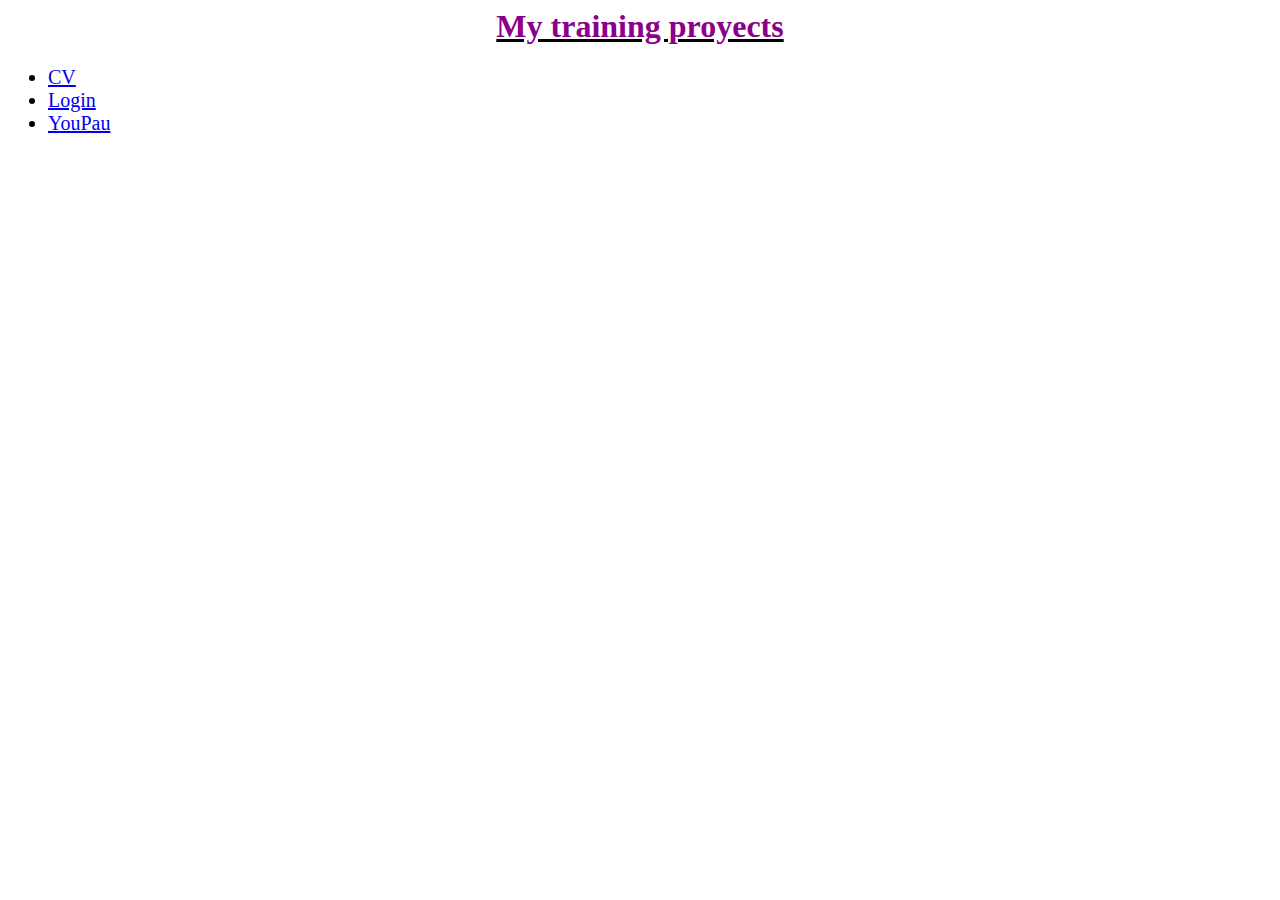
<file: index.html>
<html>
    <head>
        <title>First training</title>
        <meta name="viewport" content="width=device-width, initial-scale=1.0">
    </head>
    <body>
        <h1 style="color:darkmagenta; text-align:center; text-decoration: underline; text-decoration-color: black;">My training proyects</h1>
        <ul style="font-size: 20px;">
            <li>
                <a href="cv">CV</a>
            </li>
            <li>
                <a href="login">Login</a>
            </li>
            <li>
                <a href="YouPau">YouPau</a>
            </li>
        </ul>
    </body>
</html>
</file>
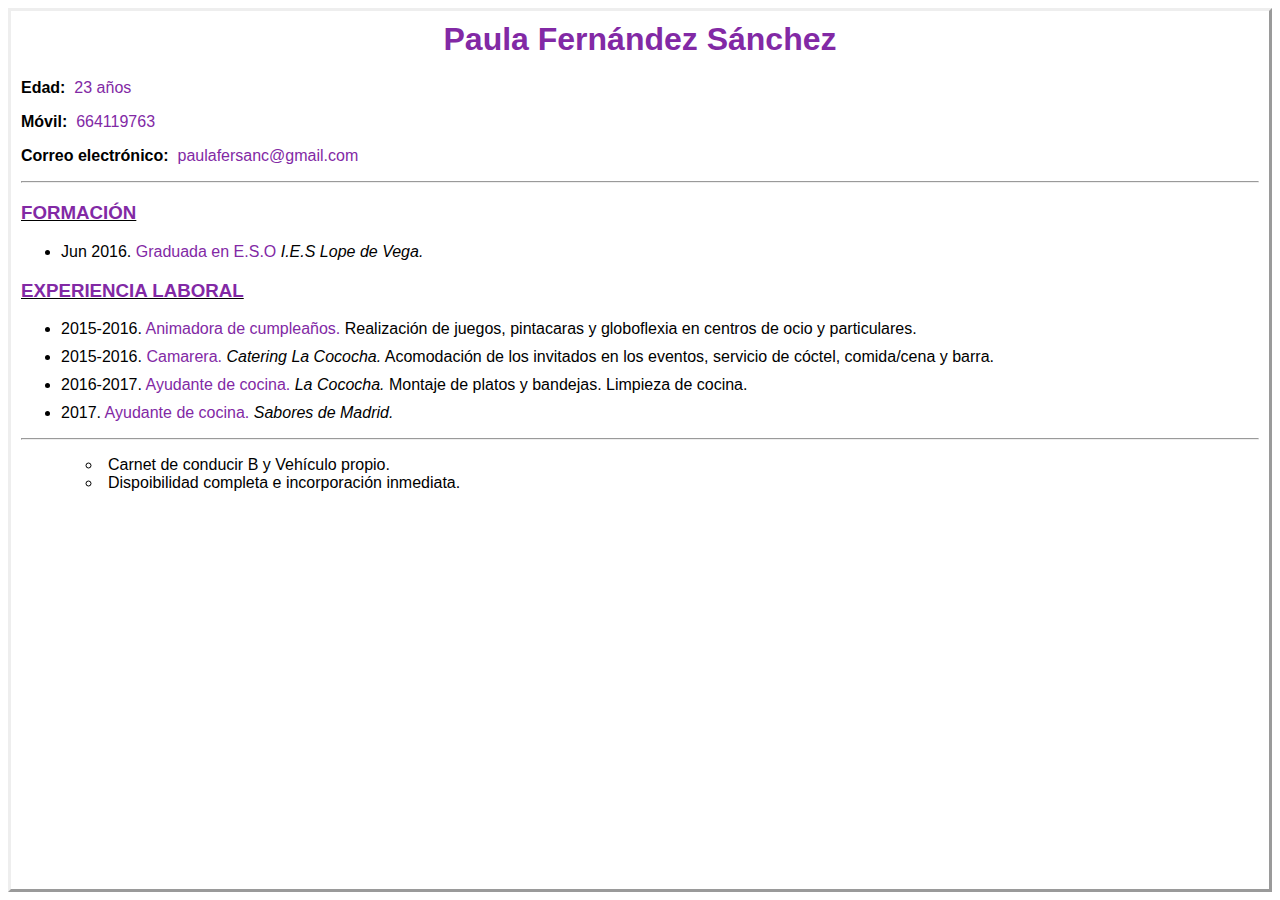
<file: bckp/index.html>
<html>
    <head>
        <title>CV</title>
    </head>
    <body style="font-family: sans-serif; border-style: outset; padding: 10px;">
        <h1 style="text-align: center; color:rgb(130, 41, 165);">Paula Fernández Sánchez
        </h1>
        <p>
            <b>
                <span>Edad:&nbsp;</span>
            </b>
            <span style="color: rgb(130, 41, 165)">23 años</span>
        </p>
        <p>
            <b>
            <span>Móvil:&nbsp;</span>
            </b>
            <span style="color: rgb(130, 41, 165)">664119763</span>
        </p>
        <p>
            <b>
            <span>Correo electrónico:&nbsp;</span>
            </b>
            <span style="color: rgb(130, 41, 165)">paulafersanc@gmail.com</span>
        </p>
        <hr>
        <h3 style="color:rgb(130, 41, 165); text-decoration: underline; text-decoration-color: black;">FORMACIÓN</h3>
        <ul> 
            <li style="margin: 10px 0;">
                <span>Jun 2016.</span>
                <span style="color:rgb(130, 41, 165)">Graduada en E.S.O</span>
                <span style="font-style: italic;"> I.E.S Lope de Vega.</span>
            </li>
        </ul>
        <h3 style="color: rgb(130, 41, 165); text-decoration:underline; text-decoration-color:black">EXPERIENCIA LABORAL</h3>
        <ul>
            <li style="margin: 10px 0;">
                <span>2015-2016.</span>
                <span style="color:rgb(130, 41, 165)">Animadora de cumpleaños.</span> 
                <span>Realización de juegos, pintacaras y globoflexia en centros de ocio y particulares.</span>
            </li>
            <li style="margin: 10px 0;">
                <span>2015-2016.</span>
                <span style="color:rgb(130, 41, 165)">Camarera.</span>
                <span style="font-style: italic;"> Catering La Cococha.</span> 
                <span>Acomodación de los invitados en los eventos, servicio de cóctel, comida/cena y barra.</span>
            </li>
            <li style="margin: 10px 0;">
            <span>2016-2017.</span>
            <span style="color:rgb(130, 41, 165)"> Ayudante de cocina.</span>
            <span style="font-style: italic;"> La Cococha.</span>
            <span>Montaje de platos y bandejas. Limpieza de cocina.</span>
            </li>
            <li style="margin: 10px 0;">
                2017. <span style="color: rgb(130, 41, 165)"> Ayudante de cocina.</span><span style="font-style: italic;"> Sabores de Madrid.</span></li>
        </ul>
        <hr>
        <ul style="list-style-type: circle; list-style-position: inside; text-indent: 25px;">
            <li>Carnet de conducir B y Vehículo propio.</li>
            <li>Dispoibilidad completa e incorporación inmediata.</li>
        </ul>
   </body>
</html>
</file>
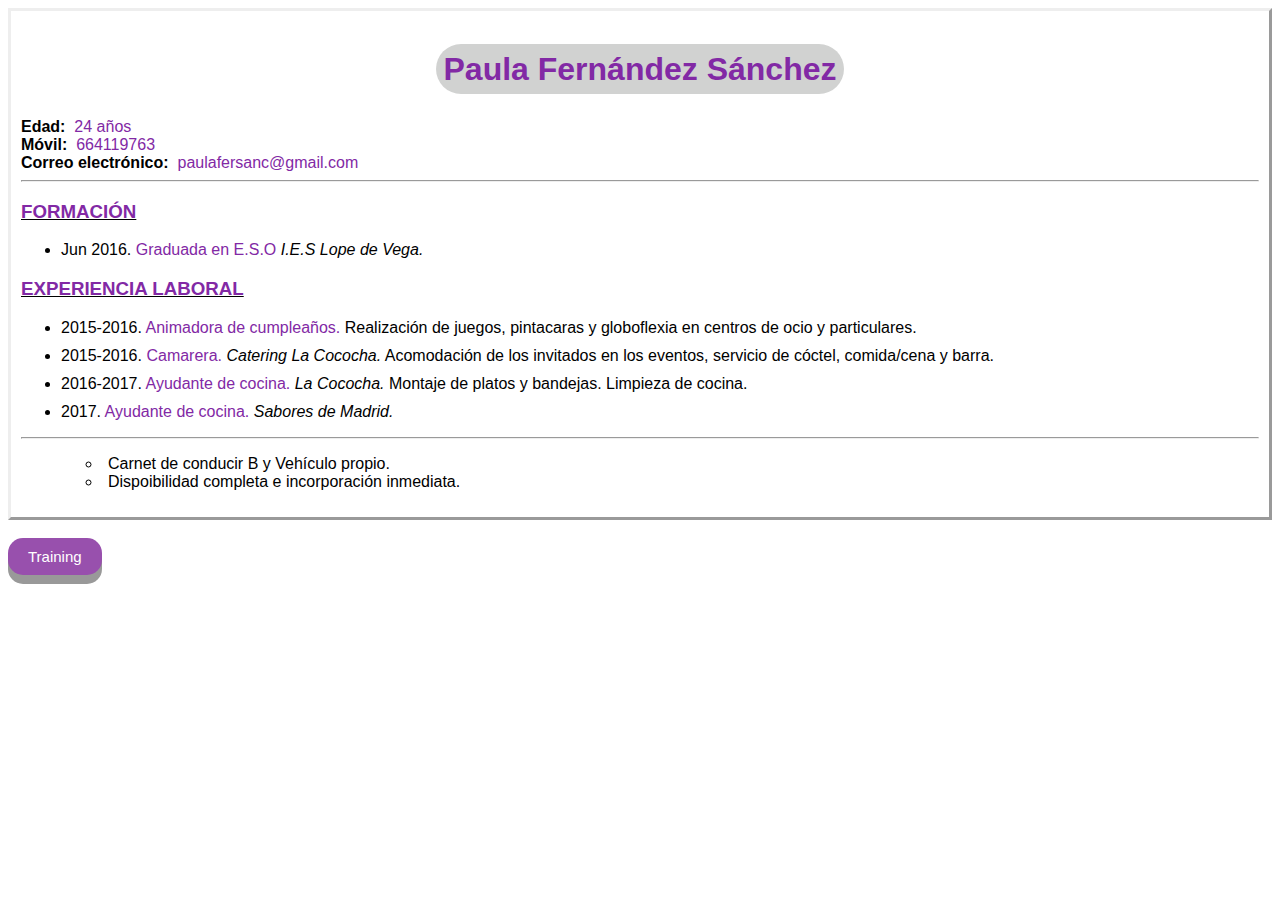
<file: cv/index.html>
<html>
    <head>
        <title>CV</title>
        <meta name="viewport" content="width=device-width, initial-scale=1.0">
        <style>
            @media screen AND (max-width: 400px) {
                .name {
                    font-size: 25px;
                }
            }

            a {
                text-decoration: none;
                color: white;
                font-weight: bold;
            }

            .button {
                padding: 10px 20px;
                font-size: 15px;
                text-align: center;
                cursor: pointer;
                outline: none;
                color: #fff;
                background-color: #9850ad;
                border: none;
                border-radius: 15px;
                box-shadow: 0 9px #999;
            }

            .button:hover {
                background-color: #60326e
            }

            .button:active {
                background-color: #9850ad;
                box-shadow: 0 5px #666;
                transform: translateY(4px);
            }
        </style>
    </head>
    <body>
        <div style="font-family: sans-serif; border-style: outset; padding: 10px;">
            <h1 style="text-align: center; color:rgb(130, 41, 165); margin: 30px 0;">
                <span class="name" style="border-radius: 30px; background-color: rgba(122, 126, 123, 0.35); padding: 7px;">Paula Fernández Sánchez</span> 
            </h1>
            <span>
                <b>
                    <span>Edad:&nbsp;</span>
                </b>
                <span style="color: rgb(130, 41, 165)">24 años</span>
            </span>
            <br>
            <span>
                <b>
                <span>Móvil:&nbsp;</span>
                </b>
                <span style="color: rgb(130, 41, 165)">664119763</span>
            </span>
            <br>
            <span>
                <b>
                <span>Correo electrónico:&nbsp;</span>
                </b>
                <span style="color: rgb(130, 41, 165)">paulafersanc@gmail.com</span>
            </span>
            <hr>
            <h3 style="color:rgb(130, 41, 165); text-decoration: underline; text-decoration-color: black;">FORMACIÓN</h3>
            <ul> 
                <li style="margin: 10px 0;">
                    <span>Jun 2016.</span>
                    <span style="color:rgb(130, 41, 165)">Graduada en E.S.O</span>
                    <span style="font-style: italic;"> I.E.S Lope de Vega.</span>
                </li>
            </ul>
            <h3 style="color: rgb(130, 41, 165); text-decoration:underline; text-decoration-color:black">EXPERIENCIA LABORAL</h3>
            <ul>
                <li style="margin: 10px 0;">
                    <span>2015-2016.</span>
                    <span style="color:rgb(130, 41, 165)">Animadora de cumpleaños.</span> 
                    <span>Realización de juegos, pintacaras y globoflexia en centros de ocio y particulares.</span>
                </li>
                <li style="margin: 10px 0;">
                    <span>2015-2016.</span>
                    <span style="color:rgb(130, 41, 165)">Camarera.</span>
                    <span style="font-style: italic;"> Catering La Cococha.</span> 
                    <span>Acomodación de los invitados en los eventos, servicio de cóctel, comida/cena y barra.</span>
                </li>
                <li style="margin: 10px 0;">
                <span>2016-2017.</span>
                <span style="color:rgb(130, 41, 165)"> Ayudante de cocina.</span>
                <span style="font-style: italic;"> La Cococha.</span>
                <span>Montaje de platos y bandejas. Limpieza de cocina.</span>
                </li>
                <li style="margin: 10px 0;">
                <span>2017.</span>
                <span style="color: rgb(130, 41, 165)"> Ayudante de cocina.</span>
                <span style="font-style: italic;"> Sabores de Madrid.</span>
                </li>
            </ul>
            <hr>
            <ul style="list-style-type: circle; list-style-position: inside; text-indent: 25px;">
                <li>Carnet de conducir B y Vehículo propio.</li>
                <li>Dispoibilidad completa e incorporación inmediata.</li>
            </ul>
        </div>
        <br>
        <a href="../">
            <button class="button">Training</button>
        </a>
   </body>
</html>
</file>
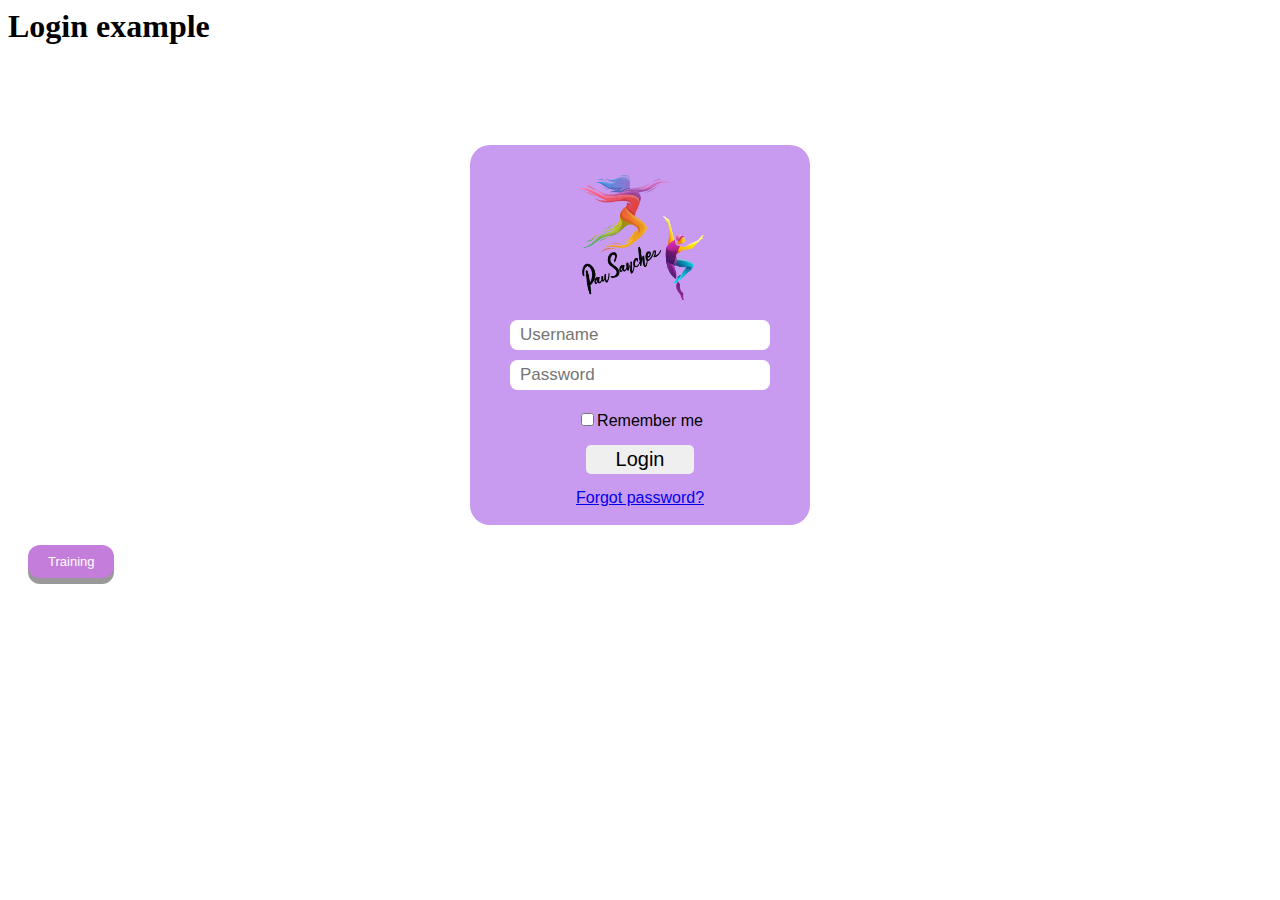
<file: login/index.html>
<html>
    <head>
        <title>Login</title>
        <meta name="viewport" content="width=device-width, initial-scale=1.0">
        <style>
            .login {
                width: 260px;
                height: 320px;
                border: none;
                border-radius: 20px;
                margin: 100px auto 0 auto;
                padding: 30px 40px;
                text-align: center;
                background-color: rgb(200, 155, 241);
                font-family: sans-serif;
            }

            .login > img {
                height: 125px;
                margin-bottom: 15px;
            }

            .input {
                margin: 5px 0;
                font-size: 17px;
                padding: 5px 10px;
                border-radius: 7.5px;
                border: none;
                width: 100%;
                
            }

            .button {
                margin: 15px;
                font-size: 20px;
                padding: 3px 30px;
                border: none;
                cursor: pointer;
                border-radius: 5px;
            }

            .password {
                margin-bottom: 20px !important;
            }

            .training {
                padding: 9px 20px;
                font-size: 13px;
                text-align: center;
                cursor: pointer;
                outline: none;
                color: #fff;
                background-color: #c57ddb;
                border: none;
                border-radius: 12px;
                box-shadow: 0 6px #999;
                margin: 20px;

            }

               

        </style>
    </head>
    <body>
        <h1>Login example</h1>
        <div class="login">
            <img src="boceto-logo-1.png">
            <input class="input" type="text" placeholder="Username">
            <input class="input password" type="password" placeholder="Password">
            <input type="checkbox">Remember me</input> 
            <button class="button">Login</button>
            <br>
            <a href="#">Forgot password?</a>
        </div>
        <a href="/..">
        <button class="training">Training</button>
        </a>
    </body>
</html>
</file>
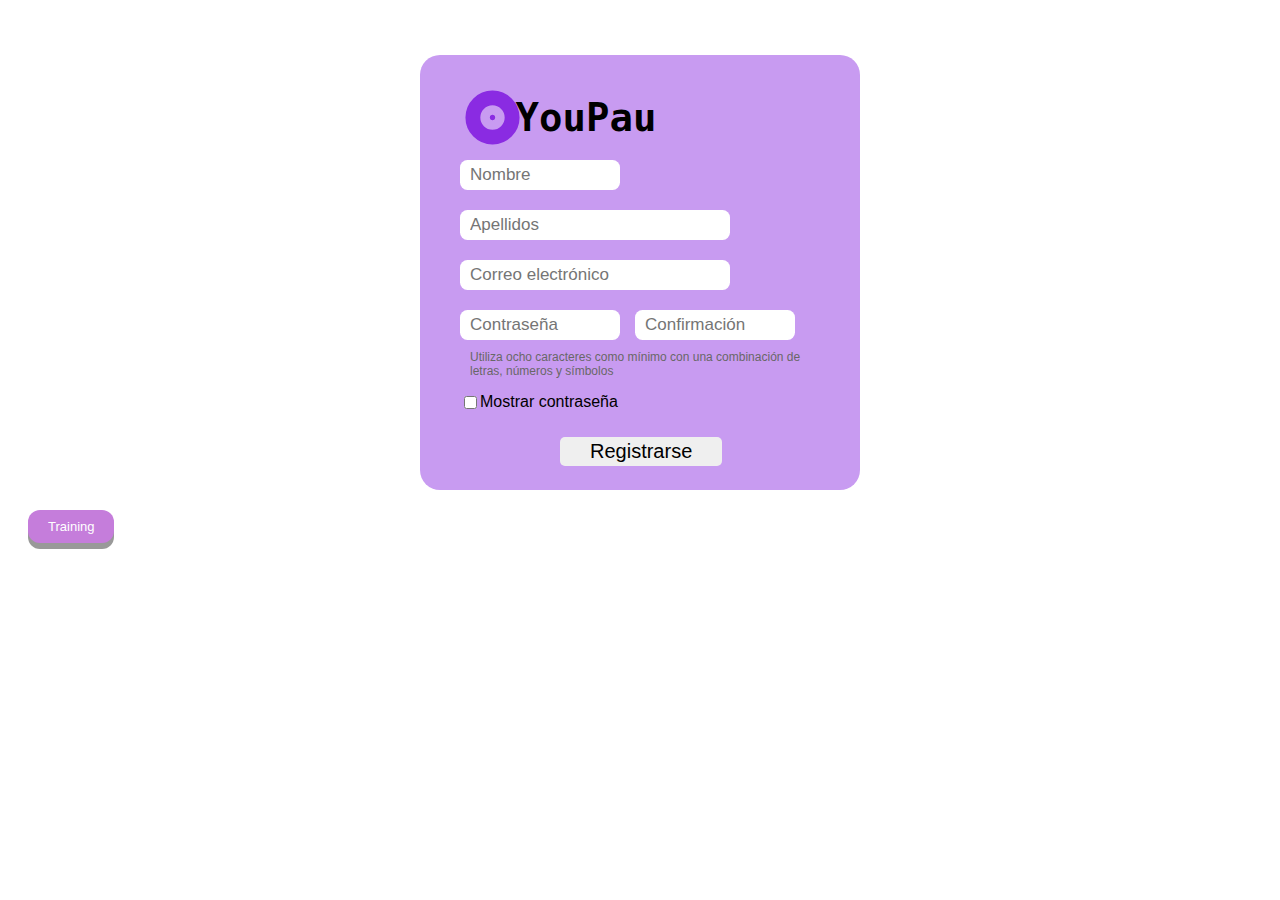
<file: register/index.html>
<html>
    <head>
        <title>Login</title>
        <meta name="viewport" content="width=device-width, initial-scale=1.0">
        <link rel="stylesheet" href="https://fonts.googleapis.com/icon?family=Material+Icons">
        <link rel="stylesheet" href="css.css">
    </head>
    <body>
        <div class="register">
            <div style="display: flex;align-items: center;">
                <i class="material-icons logo">album</i>
                <span class="lname">YouPau</span>
            </div>
            <input class="input" type="text" placeholder="Nombre">
            <input class="input larger" type="text" placeholder="Apellidos">
            <input class="input larger" type="text" placeholder="Correo electr&oacute;nico">
            <input class="input" type="password" placeholder="Contrase&ntilde;a">
            <input class="input" type="password" placeholder="Confirmaci&oacute;n">
            <p class="texto">Utiliza ocho caracteres como mínimo con una combinación de letras, números y símbolos</p>
            <input class="check" type="checkbox"></input>
            <span style="float: left;">Mostrar contrase&ntilde;a</span> 
            <button class="button">Registrarse</button>
        </div>
        <a href="/.."><button class="training">Training</button></a>
    </body>
</html>
</file>
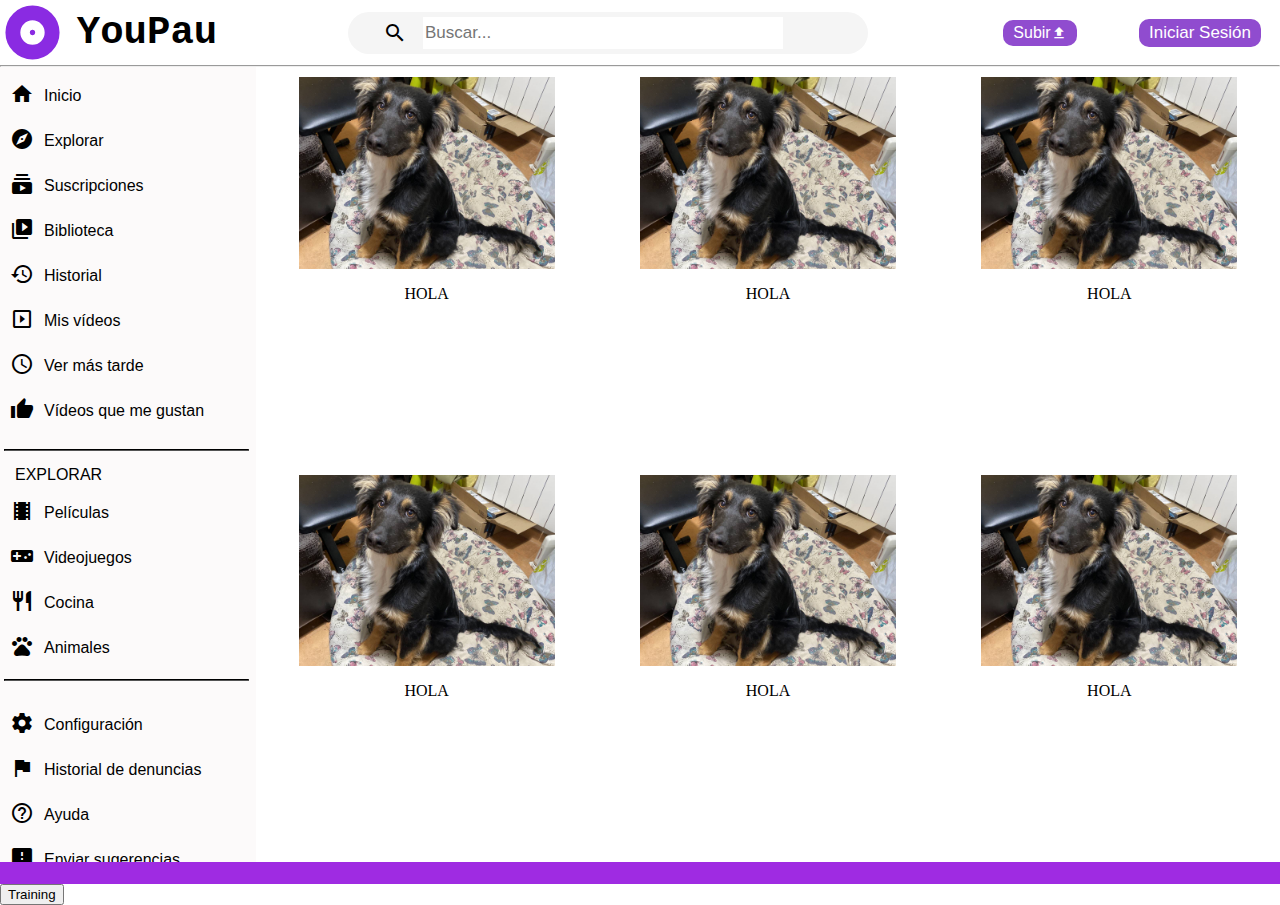
<file: YouPau/index.html>
<html>
    <head>
        <meta name="viewport" content="width=device-width, initial-scale=1">
        <link rel="stylesheet" href="https://fonts.googleapis.com/icon?family=Material+Icons">
        <link rel="stylesheet" href="css.css">
    </head>
    <body class="body">
        <div class="main">
            <div class="row1">
                <div class="row1column1">
                    <i class="material-icons logo">album</i>
                    <span class="lname">YouPau</span>
                </div>
                <div class="row1emptycolumn">

                </div>
                <div class="row1column2">
                    <div class="searchBar">
                        <i class="material-icons icon">search</i>
                        <input class="search" type="search" placeholder="Buscar...">
                    </div>
                </div>
                <div class="row1emptycolumn">

                </div>
                <div class="row1column3">
                    <div class="iconText">
                        <span class="uploadText">Subir</span>
                        <i class="material-icons upload">file_upload</i>
                    </div>
                </div>
                <div class="row1column4">
                    <span class="login">Iniciar Sesión</span>
                </div>
            </div>
            <hr style="margin: 0;">
            <div class="row2">
                <div class="row2column1">
                    <i class="material-icons icons">home</i><span>Inicio</span>
                    <i class="material-icons icons">explore</i><span>Explorar</span>
                    <i class="material-icons icons">subscriptions</i><span>Suscripciones</span>
                    <i class="material-icons icons">video_library</i><span>Biblioteca</span>
                    <i class="material-icons icons">history</i><span>Historial</span>
                    <i class="material-icons icons">slideshow</i><span>Mis vídeos</span>
                    <i class="material-icons icons">access_time</i><span>Ver más tarde</span>
                    <i class="material-icons icons">thumb_up</i><span style="margin-bottom: 7px;">Vídeos que me gustan</span>
                    <hr class="hr">
                    <p class="seccion">EXPLORAR</p>
                    <i class="material-icons icons">local_movies</i><span>Películas</span>
                    <i class="material-icons icons">videogame_asset</i><span>Videojuegos</span>
                    <i class="material-icons icons">restaurant</i><span>Cocina</span>
                    <i class="material-icons icons">pets</i><span>Animales</span>
                    <hr class="hr">
                    <i class="material-icons icons">settings</i><span>Configuración</span>
                    <i class="material-icons icons">flag</i><span>Historial de denuncias</span>
                    <i class="material-icons icons">help_outline</i><span>Ayuda</span>
                    <i class="material-icons icons">sms_failed</i><span>Enviar sugerencias</span>
                    


                </div>
                <div class="row2column2">
                    <div class="row2column2row">
                        <div class="row2column2rowcolumn">
                            <img src="Elfo.jpg">
                            <p style="color: black;">HOLA</p>
                        </div>
                        <div class="row2column2rowcolumn">
                            <img src="Elfo.jpg">
                            <p style="color: black;">HOLA</p>
                        </div>
                        <div class="row2column2rowcolumn">
                            <img src="Elfo.jpg">
                            <p style="color: black;">HOLA</p>
                        </div>
                    </div>
                    <div class="row2column2row">
                        <div class="row2column2rowcolumn">
                            <img src="Elfo.jpg">
                            <p style="color: black;">HOLA</p>
                        </div>
                        <div class="row2column2rowcolumn">
                            <img src="Elfo.jpg">
                            <p style="color: black;">HOLA</p>
                        </div>
                        <div class="row2column2rowcolumn">
                            <img src="Elfo.jpg">
                            <p style="color: black;">HOLA</p>
                        </div>
                    </div>
                    <div class="row2column2row">
                        <div class="row2column2rowcolumn">
                            <img src="Elfo.jpg">
                            <p style="color: black;">HOLA</p>
                        </div>
                        <div class="row2column2rowcolumn">
                            <img src="Elfo.jpg">
                            <p style="color: black;">HOLA</p>
                        </div>
                        <div class="row2column2rowcolumn">
                            <img src="Elfo.jpg">
                            <p style="color: black;">HOLA</p>
                        </div>
                    </div>
                </div>
            </div>
            <div class="row3">

            </div>
        </div> 
        <a href="../">
            <button class="button">Training</button>
        </a>
    </body>
</html>
</file>
<file: register/css.css>
.register {
    width: 360px;
    height: 375px;
    border: none;
    border-radius: 20px;
    margin: 55px auto 0 auto;
    padding: 30px 40px;
    text-align: center;
    background-color: rgb(200, 155, 241);
    font-family: sans-serif;
}

.logo {
    font-size: 65px;
    width: 15%;
    color: blueviolet;
    float: left;
}

.lname {
    font-size: 39px;
    width: 40%;
    font-family: monospace;
    font-weight: bold;
}

.input {
    margin: 10px 15px 10px 0;
    font-size: 17px;
    padding: 5px 10px;
    border-radius: 7.5px;
    border: none;
    width: 160px;
    float: left;
    
}

.larger {
    margin: 10px 0;
    font-size: 17px;
    padding: 5px 10px;
    border-radius: 7.5px;
    border: none;
    width: 270px;

}

.texto{
    font-size: 12px;
    float: left;
    margin: 0 10px 15px;
    text-align: left;
    color: rgb(104, 103, 103);
}

.check {
    float: left;

}

.button {
    margin: 25px 100px;
    font-size: 20px;
    padding: 3px 30px;
    border: none;
    cursor: pointer;
    border-radius: 5px;
}

.training {
    padding: 9px 20px;
    font-size: 13px;
    text-align: center;
    cursor: pointer;
    outline: none;
    color: #fff;
    background-color: #c57ddb;
    border: none;
    border-radius: 12px;
    box-shadow: 0 6px #999;
    margin: 20px;

}
</file>
<file: YouPau/css.css>
/* Level 0 */

.body {
    margin: 0;
}

/* Level 1 */

.main {
    display: block;
    width: 100%;
    background-color: white;
}

/* Level 2 */

.row1 {
    width: 100%;
    height: 65px;
}

.row1 > * {
    display: block;
    float: left;
    height: inherit;
}

.row2 {
    width: 100%;
    height: calc(100% - 105px);
    background-color: rgb(255, 251, 246);
}

.row2 > * {
    display: block;
    float: left;
    height: 100%;
}

.row3 {
    width: 100%;
    height: 22px;
    background-color: rgb(159, 43, 226);
}

/* Level 3 */

.row1column1 {
    width: 20%;
    background-color: white;
    display: flex;
    align-items: center;
}

.logo {
    font-size: 65px;
    width: 30%;
    color: blueviolet;
    float: left;
}

.lname {
    font-size: 39px;
    width: 65%;
    font-family: monospace;
    font-weight: bold;
}

.row1emptycolumn {
    width: 5%;
    background-color: white;
}

.row1column2 {
    width: 45%;
    background-color: white;
    justify-content: center;
    display: flex;
    align-items: center;
}

.searchBar {
    display: flex;
    align-items: center;
    background-color: whitesmoke;
    border-radius: 22px;
    padding: 5px 35px;
    width: 450px;
}

.icon {
    width: 40px;
}

.search {
    font-size: 17px;
    width: 80%;
    height: 32px;
    border: 0;
}

.row1column3 {
    width: 12.5%;
    justify-content: center;
    display: flex;
    align-items: center;
    background-color: white;
}

.iconText {
    float: left;
    display: flex;
    background-color: rgb(144, 76, 207);
    border-radius: 10px;
    padding: 4px 10px;
    align-items: center;
    cursor: pointer;
}

.upload {
    font-size: 16px;
    display: block;
    float: left;
    color: white;
}

.uploadText {
    font-size: 16px;
    font-family: sans-serif;
    display: block;
    float: left;
    justify-content: center;
    color: white;
    
}

.row1column4 {
    width: 12.5%;
    background-color: white;
    align-items: center;
    display: flex;
    justify-content: center;
}

.login {
    color: white;
    font-family: sans-serif;
    font-size: 17px;
    float: left;
    display: flex;
    background-color:rgb(144, 76, 207);
    border-radius: 10px;
    padding: 4px 10px;
    cursor: pointer;
}

.row2column1 {
    width: 20%;
    background-color:rgb(252, 250, 250);
    font-family: sans-serif;
    font-size: 20px;
    overflow-y: scroll;
    -ms-overflow-style: none;
    scrollbar-width: none;
}

.row2column1::-webkit-scrollbar {
    width: 10px;
}

.row2column1::-webkit-scrollbar-thumb {
    background: rgb(173, 169, 169); 
    border-radius: 10px;
  }

.row2column1 > span {
    font-size: 16px;
    font-family: sans-serif;
    width: 78%;
    display: block;
    height: 25px;
    float: left;
    margin-top: 20px;
    cursor: pointer;
}

/* .row2column1:hover and .row2column1::-webkit-scrollbar {
    display: none;
} */

.icons {
    margin: 15px 10px 5px;
    display: block;
    float: left;
    cursor: pointer;
}

.hr {
    display: block;
    float: left;
    border-color: black;
    width: 95%;
    margin: 15px 4px;
}
.seccion {
    font-size: 16px;
    font-family: sans-serif;
    margin: 0px 15px;

}
.row2column2 {
    width: 80%;
    background-color: white;
    overflow-y: scroll;
    -ms-overflow-style: none;
    scrollbar-width: none;
}

.row2column2::-webkit-scrollbar {
    width: 13px;
}

.row2column2::-webkit-scrollbar-thumb {
    background: rgb(173, 169, 169); 
    border-radius: 10px;
  }

/* Level 4 */

.row2column2row {
    width: 100%;
    height: 50%;
    background-color: white;
}

/* Level 5 */
.row2column2rowcolumn {
    width: calc(100% / 3);
    height: 100%;
    background-color: white;
    float: left;
    text-align: center;
}
.row2column2rowcolumn > img {
    width: 75%;
    margin-top: 10px;
}
</file>
